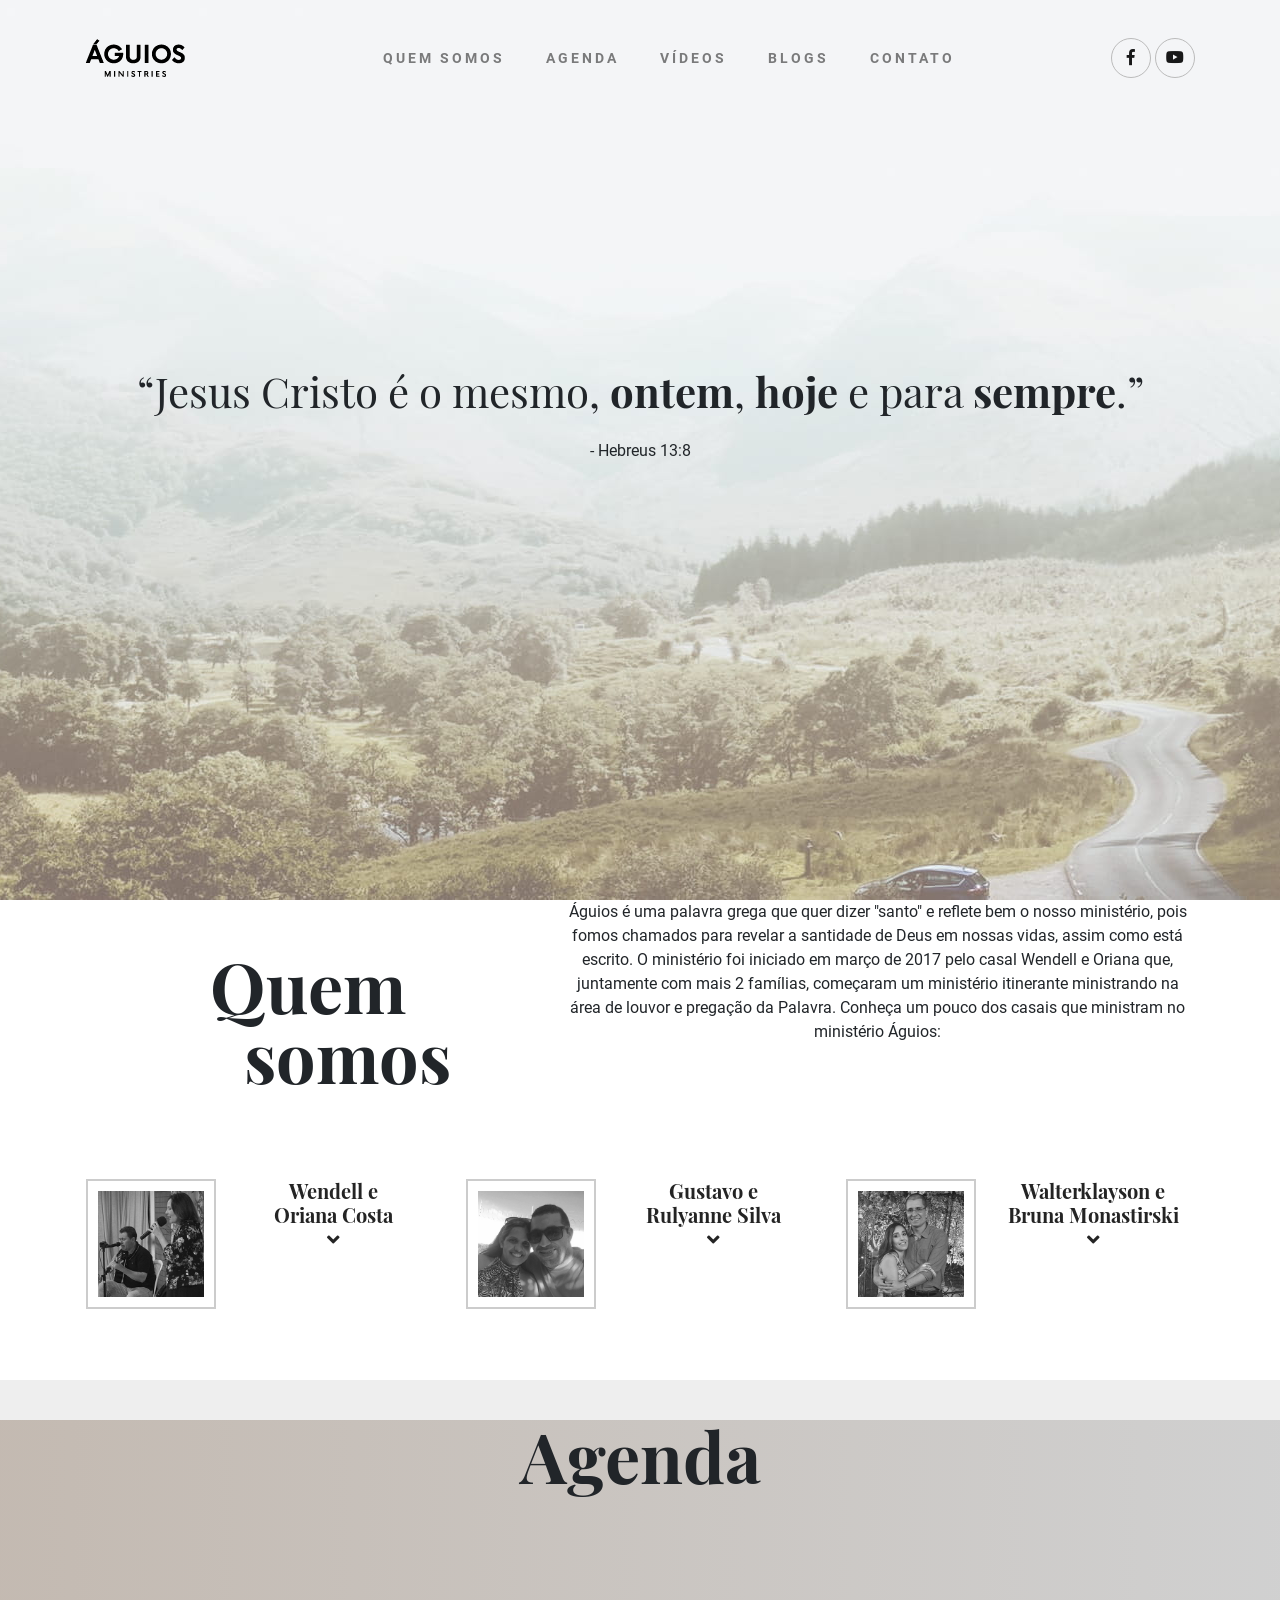
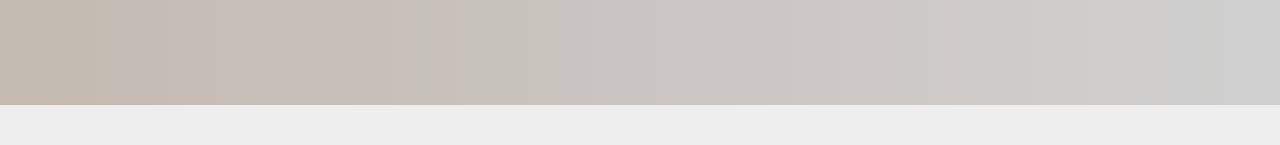
<file: index-old.html>
<!doctype html>
<html lang="en">
<head>
	<meta charset="utf-8">
	<meta name="viewport" content="width=device-width, initial-scale=1, shrink-to-fit=no">
	<meta name="description" content="Águios">
	<meta name="author" content="Águios">
	<link rel="icon" href="../../../../favicon.ico">

	<title>Águios</title>

	<link href="css/bootstrap.css" rel="stylesheet">
  <link href="css/aguios.css" rel="stylesheet">
  <link href="css/menu.css" rel="stylesheet">
  <link href="css/quem-somos.css" rel="stylesheet">
  <link href="css/agenda.css" rel="stylesheet">
	<link href="font-awesome/css/fontawesome-all.css" rel="stylesheet">
	
</head>

<body>
<header>

<nav class="navbar navbar-expand-lg navbar-light navbar-top" id="nav-mobile">
<div class="container">
  <a class="navbar-brand" href="#"><img src="img/aguios-logo-site.png"/></a>
  <button class="navbar-toggler" type="button" data-toggle="collapse" data-target="#navMobile" aria-controls="navbarSupportedContent" aria-expanded="false" aria-label="Toggle navigation">
    <span class="navbar-toggler-icon"></span>
  </button>
  <!-- Coloquei os botões sociais antes da div do menu -->
  <span class="navbar-text float-right social-icons">
    <a href="https://www.facebook.com/aguios.org" target="_blank"><i class="fab fa-facebook-f"></i></a>
    <a href="https://www.youtube.com/ministerioaguios" target="_blank"><i class="fab fa-youtube"></i></a>
 </span>
 
  <div class="collapse navbar-collapse justify-content-md-center" id="navMobile">
    <ul class="navbar-nav">      
      <li class="nav-item">
        <a class="nav-link" href="#quem-somos">Quem somos</a>
      </li>
      <li class="nav-item">
        <a class="nav-link" href="#agenda">Agenda</a>
      </li>  
      <li class="nav-item">
        <a class="nav-link" href="#">Vídeos</a>
      </li>      
      <li class="nav-item">
        <a class="nav-link" href="#">Blogs</a>
      </li>      
      <li class="nav-item">
        <a class="nav-link" href="#">Contato</a>
      </li>
    </ul>    
  </div>
</div>
</nav>

<nav class="navbar navbar-expand-lg navbar-light navbar-top" id="nav-desktop">
<div class="container">
  <a class="navbar-brand" href="#"><img src="img/aguios-logo-site.png"/></a>
  <button class="navbar-toggler" type="button" data-toggle="collapse" data-target="#navbarSupportedContent" aria-controls="navbarSupportedContent" aria-expanded="false" aria-label="Toggle navigation">
    <span class="navbar-toggler-icon"></span>
  </button>
  <div class="collapse navbar-collapse justify-content-md-center" id="navbarSupportedContent">
    <ul class="navbar-nav">      
      <li class="nav-item">
        <a class="nav-link" href="#quem-somos">Quem somos</a>
      </li>
      <li class="nav-item">
        <a class="nav-link" href="#agenda">Agenda</a>
      </li>  
      <li class="nav-item">
        <a class="nav-link" href="#">Vídeos</a>
      </li>      
      <li class="nav-item">
        <a class="nav-link" href="#">Blogs</a>
      </li>      
      <li class="nav-item">
        <a class="nav-link" href="#">Contato</a>
      </li>
    </ul>    
  </div>
  <span class="navbar-text float-right social-icons">
      <a href="https://www.facebook.com/aguios.org" target="_blank"><i class="fab fa-facebook-f"></i></a>
      <a href="https://www.youtube.com/ministerioaguios" target="_blank"><i class="fab fa-youtube"></i></a>
   </span>
</div>
</nav>

<div class="container">
	<div class="frase-destaque">
		<p class="frase">
		“Jesus Cristo é o mesmo, <b>ontem</b>, <b>hoje</b> e para <b>sempre</b>.”
		</p>
		<p>
		- Hebreus 13:8
		</p>
	</div>
</div>

</header>
<section id="quem-somos">
	<div class="container">
		<div class="row">
			<div class="col-lg-5">
				<h1>Quem<br/><span class="somos">somos</span></h1>
			</div>
			<div class="col-lg-7">
				<p>Águios é uma palavra grega que quer dizer "santo" e reflete bem o nosso ministério, 
				pois fomos chamados para revelar a santidade de Deus em nossas vidas, assim como está escrito. 
				O ministério foi iniciado em março de 2017 pelo casal Wendell e Oriana que, juntamente com mais 2 famílias, 
				começaram um ministério itinerante ministrando na área de louvor e pregação da Palavra. Conheça um pouco dos 
				casais que ministram no ministério Águios:</p>
			</div>
    </div>
    
    <div class="row" id="casais">    
      <div class="accordion" id="accordionExample">
        <div class="row">
        <div class="col-md-4">
          <div class="card casal">
            <div class="card-header casal-info" id="headingOne">
              <div class="media collapsed" data-toggle="collapse" data-target="#collapseOne" aria-expanded="false" aria-controls="collapseOne">
                  <img class="mr-3" src="img/wendell-oriana.jpg" alt="Generic placeholder image">
                  <div class="media-body">
                    <h5 class="mt-0">Wendell e<br/>Oriana Costa <br/>
                        <i class="fas fa-angle-down"></i>
                    </h5>
                  </div>
                </div>
              </div>
            </div>
        
            <div id="collapseOne" class="collapse" aria-labelledby="headingOne" data-parent="#accordionExample">
              <div class="card-body">
                  Convertidos ao Senhor Jesus em 1995, foram consagrados missionários no ano de 2004. Em 2011, foram ordenados pastores, tendo pastoreado até o início de 2017. Atualmente congregam no Ministério Internacional Defesa da Fé, em Natal-RN. Na igreja local, ministram nas áreas de louvor e ensino das Escrituras. 
              </div>
            </div>
          </div>
          <div class="col-md-4">
          <div class="card casal">
            <div class="card-header casal-info" id="headingTwo">
              <div class="media collapsed" data-toggle="collapse" data-target="#collapseTwo" aria-expanded="false" aria-controls="collapseTwo">
                  <img class="mr-3" src="img/rulyanne-gustavo.jpg" alt="Generic placeholder image">
                  <div class="media-body">
                    <h5 class="mt-0">Gustavo e<br/>Rulyanne Silva<br/>
                      <i class="fas fa-angle-down"></i>
                    </h5>
                  </div>
                </div>
              </div>
            </div>
            <div id="collapseTwo" class="collapse" aria-labelledby="headingTwo" data-parent="#accordionExample">
              <div class="card-body">
                  O casal se converteu ao Senhor Jesus em 2004, fizeram treinamento em Missões na Assembléia de Deus e foram consagrados diáconos no ano 2015. A irmã Rulyanne é pregadora da Palavra e, juntamente com seu esposo, já ministrou em diversas igrejas do RN. Atualmente congregam na Igreja Nova Unção, em Parnamirim-RN. 
              </div>
            </div>
          </div>
          <div class="col-md-4">
          <div class="card casal">
            <div class="card-header casal-info" id="headingThree">
              <div class="media collapsed" data-toggle="collapse" data-target="#collapseThree" aria-expanded="false" aria-controls="collapseThree">
                  <img class="align-self-center mr-3" src="img/bruna-klayson.jpg" alt="Generic placeholder image">
                  <div class="media-body">
                    <h5 class="mt-0">Walterklayson e<br/>Bruna Monastirski<br/>
                      <i class="fas fa-angle-down"></i>
                    </h5>
                  </div>
                </div>
              </div>
            </div>
            <div id="collapseThree" class="collapse" aria-labelledby="headingThree" data-parent="#accordionExample">
              <div class="card-body">
                  Walterklayson é convertido ao Senhor desde criança e possui vasta experiência na área musical, tendo tocado com músicos de repercussão nacional, e, juntamente com sua esposa Bruna, convertida em 2000, servem ao Senhor na área de louvor e ensino da Palavra de Deus. Atualmente, são membros ativos da Igreja Batista Vida Nova, em Parnamirim-RN.
              </div>
            </div>
          </div>
        </div>
      </div>
    </div>
		
	</div>
</section>

<section id="agenda">
  <div class="pelicula-agenda">
    <div class="container">
      <h1>Agenda</h1>
      <iframe src="https://calendar.google.com/calendar/embed?showTitle=0&amp;showNav=0&amp;showDate=0&amp;showPrint=0&amp;showTabs=0&amp;showCalendars=0&amp;showTz=0&amp;mode=AGENDA&amp;height=600&amp;wkst=1&amp;bgcolor=%23FFFFFF&amp;src=webnatal.net_s9c7htntqrtmqmorffh559l13c%40group.calendar.google.com&amp;color=%23875509&amp;ctz=America%2FRecife" style="border-width:0" frameborder="0" scrolling="no"></iframe>
    </div>
  </div>
</section>
<!-- JAVASCRIPTS -->
    <script src="https://code.jquery.com/jquery-3.2.1.slim.min.js" integrity="sha384-KJ3o2DKtIkvYIK3UENzmM7KCkRr/rE9/Qpg6aAZGJwFDMVNA/GpGFF93hXpG5KkN" crossorigin="anonymous"></script>
    <script src="js/bootstrap.js"></script>
  </body>
</file>
<file: css/aguios.css>
@font-face {
    font-family: Roboto;
    src: url("../fontes/Roboto-Regular.ttf");
}

@font-face {
    font-family: Roboto;
    src: url("../fontes/Roboto-Bold.ttf");
	font-weight: bold;
}

@font-face {
    font-family: Playfair Display;
    src: url("../fontes/PlayfairDisplay-Regular.ttf");
}

@font-face {
    font-family: Playfair Display;
    src: url("../fontes/PlayfairDisplay-Bold.ttf");
	font-weight: bold;
}

@font-face {
    font-family: Playfair Display;
    src: url("../fontes/PlayfairDisplay-Italic.ttf");
	font-style: italic;
}

@font-face {
    font-family: Playfair Display;
    src: url("../fontes/PlayfairDisplay-BoldItalic.ttf");
	font-weight: bold;
	font-style: italic;
}

h1, h2, h3, h4, h5, h6{
	font-family: Playfair Display;
	font-weight: bold;
}

h1{
	font-family: Playfair Display;
	font-weight: bold;
	font-size: 70px;
	line-height: 70px;
	text-align: center;
	padding: 50px 0;
}

p{ 	
	text-align: center;
}

section{
	padding-bottom: 40px;
}

body, html{
	font-family: Roboto;
	height: 100%;
	margin: 0;
}

header {
	background-image: url("../img/header_background.jpg");
	height: 100%;
	background-position: center;
    background-repeat: no-repeat;
	background-size: cover;
	background-attachment: fixed;
}

.navbar-top{
	padding-top: 30px;
}

.navbar-nav{
	text-transform: uppercase;
	letter-spacing: 3px;
	font-size: 14px;
}

.navbar-nav > .nav-item{
	margin-left: 25px;
	font-weight: bold;
}


header i {
	margin-left: 5px;
	height: 40px;
	width: 40px;
	border: 1px solid #bbb;
	border-radius: 50%;
}

.fa-facebook-f{
	padding: 10px 0 0 15px;
}

.fa-youtube{
	padding: 10px;
}

header i:first-child {
	margin-left: 0px;
}

.frase-destaque
{
	position: absolute;
    left: 0;
    top: 40%;
    width: 100%;
}

.frase-destaque .frase
{
	font-family: Playfair Display;
	font-size: 42px;
	text-align: center;
	padding: 0 20px 0 20px;
}
.frase-destaque p
{
	text-align: center;
}

.somos{
	margin-left: 80px;
}

#quem-somos p{
	text-align: center;
}

.social-icons a > i{
	transition: background 0.8s;
}

.social-icons a > i:hover{
	background: #eee;
}

#videos{
	text-align: center;
	background-image: url("../img/header_background.jpg");
	background-position: center;
    background-repeat: no-repeat;
	background-size: cover;
	background-attachment: fixed;
}

#videos .btn-outline-dark{
	margin-top: 50px !important;
}


#blogs .card {
	border-color: #303030 !important;
	text-align: center;
	border-radius: 0;
	border-width: 2px;
	margin-bottom: 15px;
}


.btn.btn-outline-dark{
	border-color: #303030 !important;
	border-radius: 0;
	border-width: 2px;
	padding: 12px 30px;
	color: #303030;
	font-weight: bold;
}

.btn.btn-outline-dark:hover{
	color: #fff;
}


.btn.btn-primary{
	background-color: #303030;
	border: 0;
	padding: 12px 30px;
	border-radius: 0;
}

@media (max-width: 425px){
	.frase-destaque .frase
	{
	font-size: 36px;
	}
	h1{
	font-size: 70px;
	}
}

@media (max-width: 768px){
	#nav-mobile{
		display: block;
	}
	#nav-desktop{
		display: none;
	}
}

@media (min-width: 769px){
	#nav-mobile{
		display: none;
	}
	#nav-desktop{
		display: block;
	}
}

#wendell-oriana{
	background-color: #bbb;
	background: url('../img/fundadores.jpg');
    background-position: top center;
    background-repeat: no-repeat;
    background-size: cover;
}

@media (max-width: 768px){
	#wendell-oriana{
		background: url('../img/fundadores-mobile.jpg');
	}
}
</file>
<file: css/menu.css>
#navMobile{
    background: rgba(255,255,255,0.9);
    z-index: 2;
    margin-top: 15px;
    padding: 10px 0;
}

.nav-link {
    padding: 15px 10px;
}
</file>
<file: css/quem-somos.css>
#casais{
    margin: 30px 0;
}

.casal{
    max-width: 400px;
}

.casal-info{
    cursor: pointer;
    background: none;
    border: 0;    
	transition: .3s;	
    -webkit-filter: grayscale(100%);
	filter: grayscale(100%);
	filter: gray; /* IE */
}


.casal-info img{
    width: 130px;
    border: 2px solid #ccc;
    padding: 10px;
}

.casal-info:hover{
    -webkit-filter: none;	
	filter: none;	
}

.card-header {
    padding: 0;
}

.nome-do-casal{
    padding-top: 1em 0;
}

.card{
    border-color: transparent;
}

.casal-info .media-body{
    text-align: center;
}

.accordion{
    width: 100%;
}
</file>
<file: css/agenda.css>
#agenda{
    padding-top: 40px;
    background-color:  #eee;
    text-align: left;
}

#agenda h1{
    padding-top: 0;
}

.pelicula-agenda{
    background: linear-gradient(to right, rgba(153,134,117,0.5), rgba(179,179,179,0.5));
}

.view-cap, .view-container-border {
    background-color: red !important;
}

.date-label{
    font-size: 60px;
}

.agenda-data{
    border: 2px solid #303030;
    padding: 15px;
    color: #303030;
    font-size: 28px;
    margin-right: 15px;
}

#agenda li{
    list-style: none;
    margin: 15px 0px;
    font-weight: bold;
}
</file>
